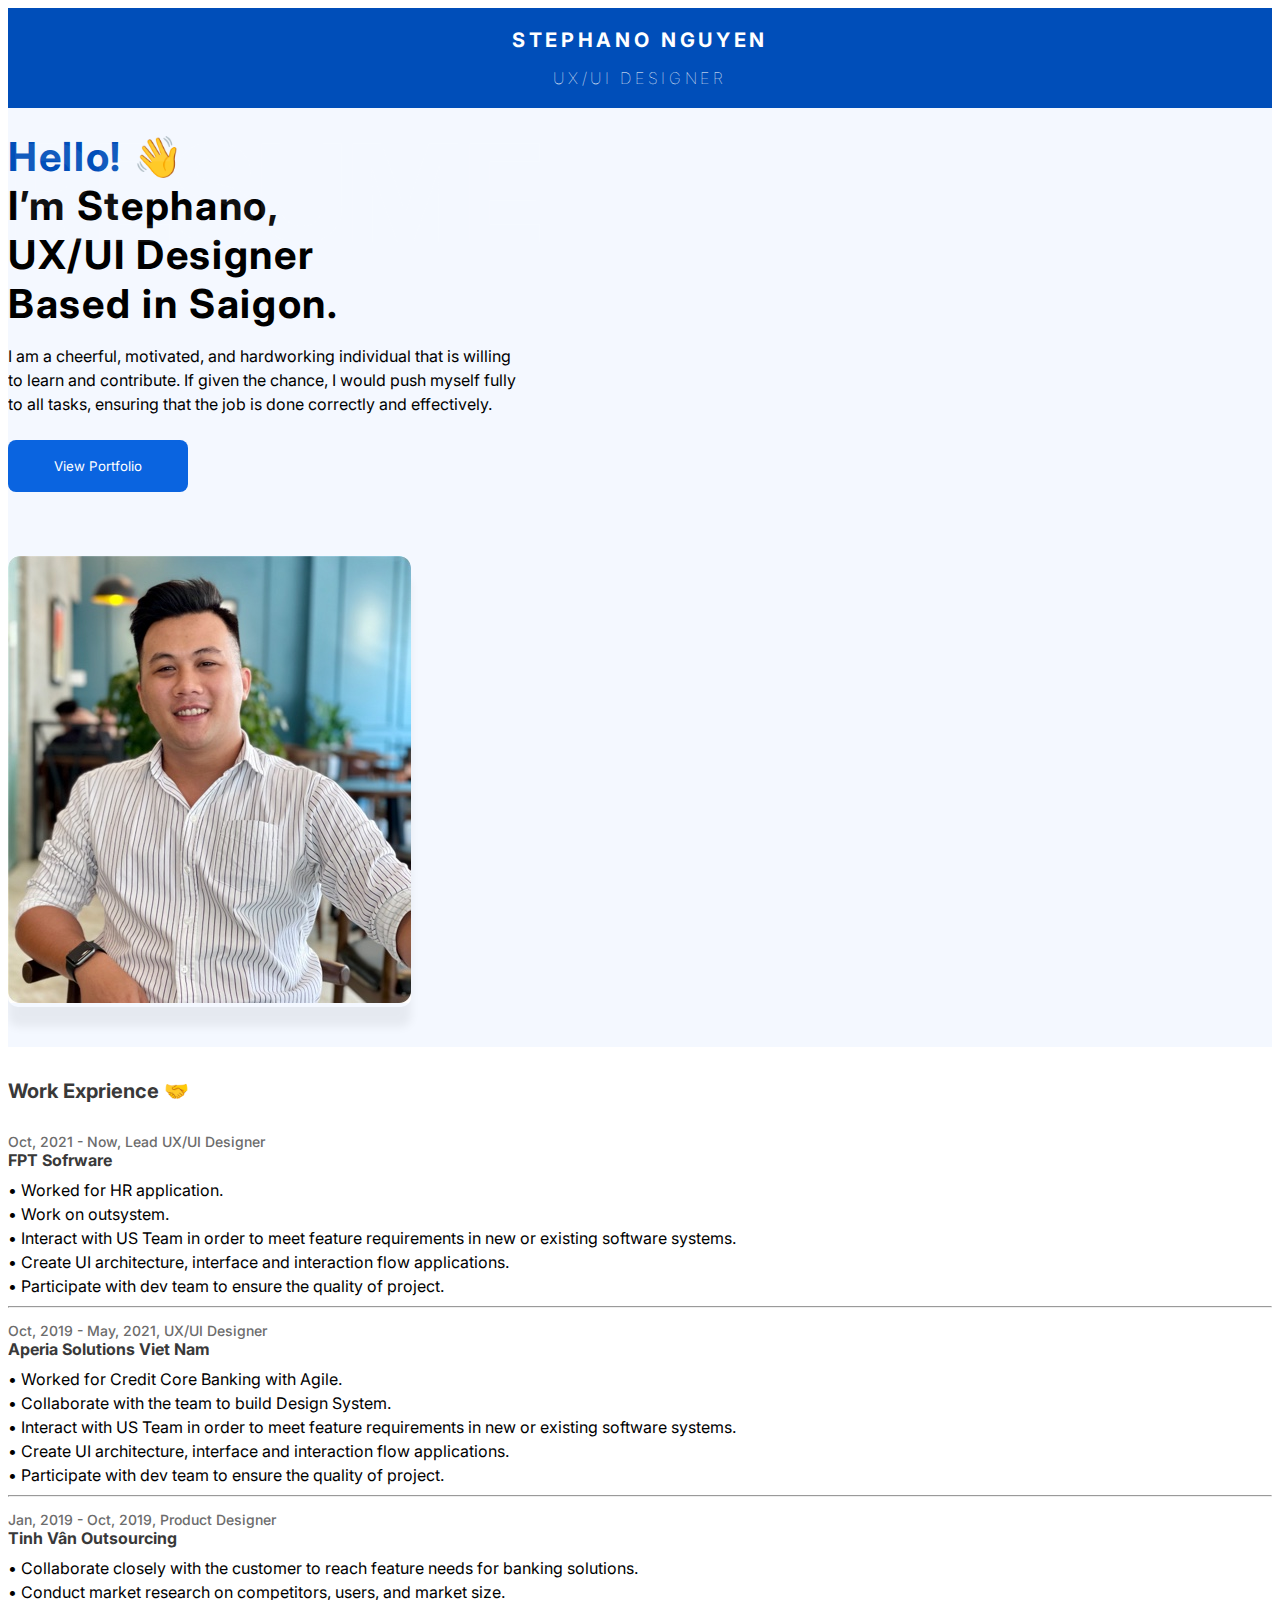
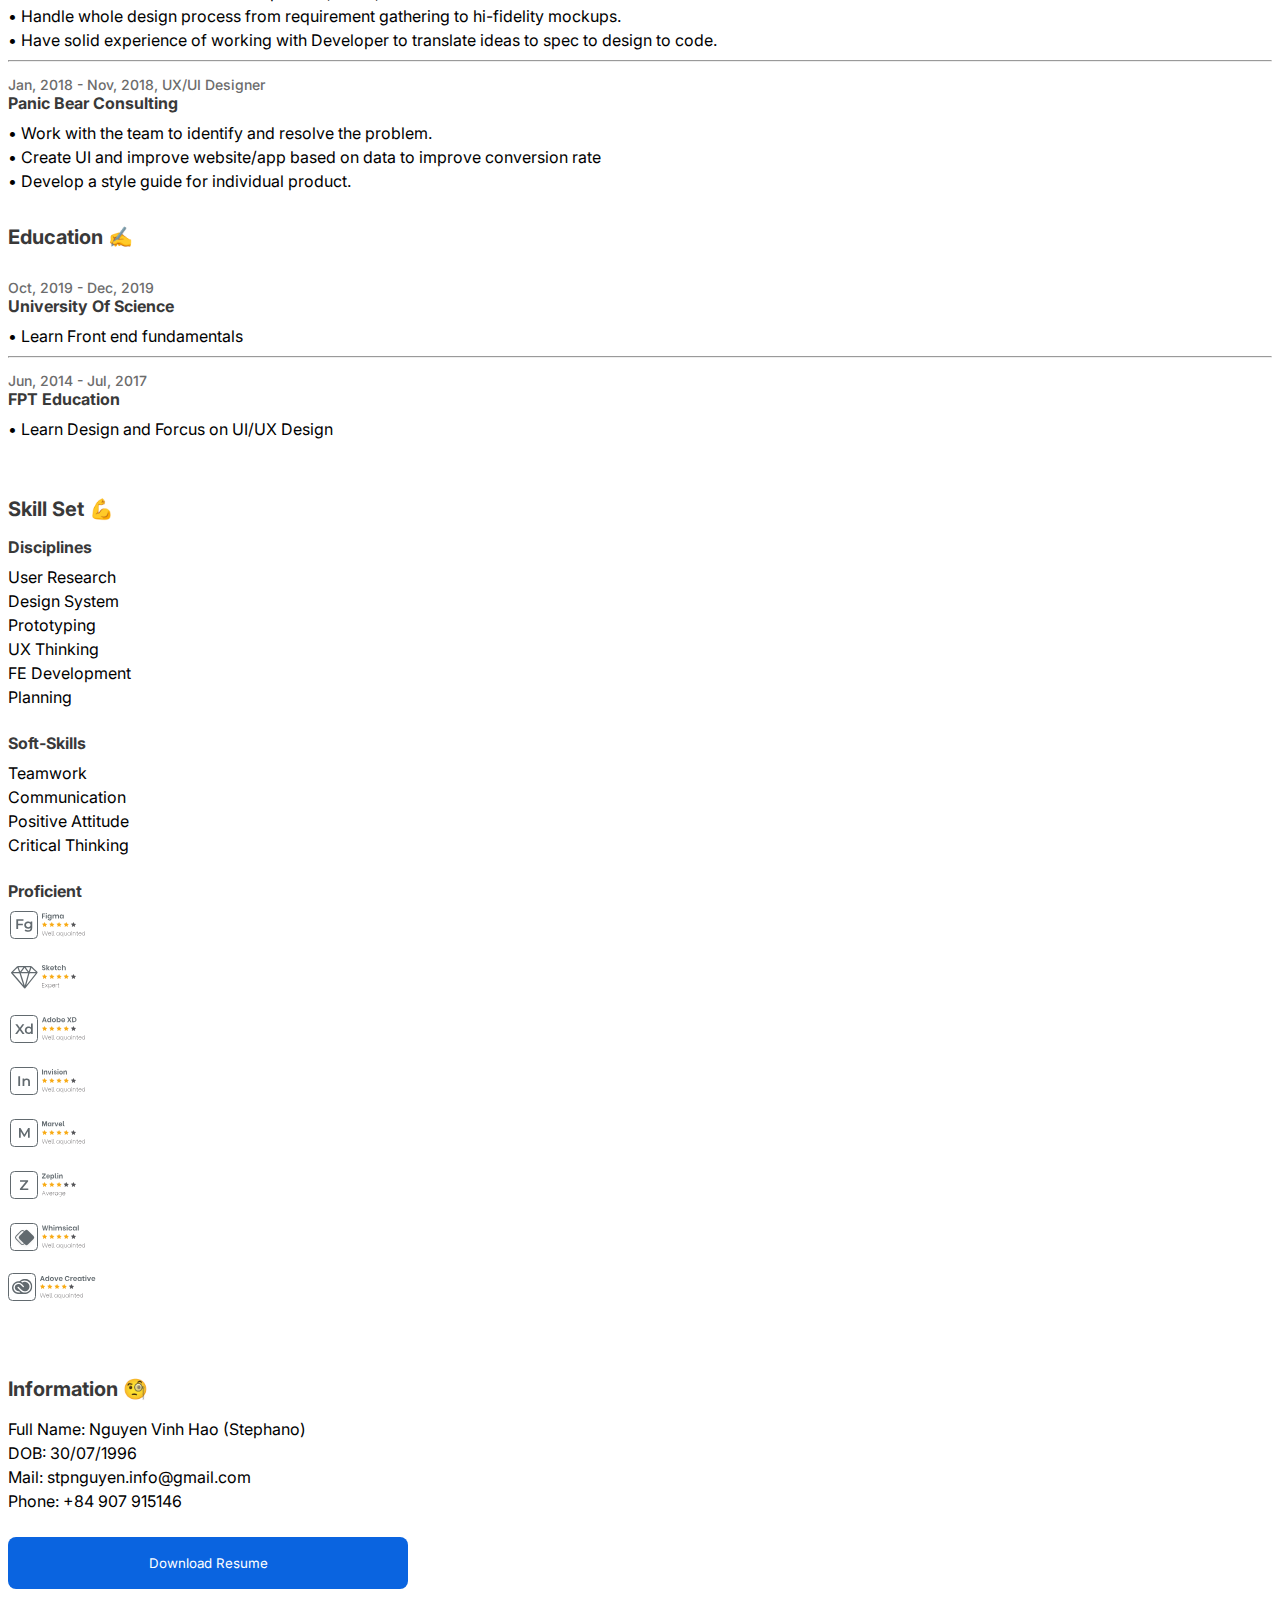
<file: index.html>
<!DOCTYPE html>
<html lang="en">
 <head>
  <meta charset="UTF-8">
  <meta name="viewport" content="width=device-width, initial-scale=1.0">
  <title>Stephano | UX Designer </title>
  <link rel="stylesheet" href="./css/style.css">
  <link rel="stylesheet" href="./css/case.css">
  <link rel="shortcut icon" type="image/png" href="/img/favicon.png" />
  <link rel="stylesheet" href="https://fonts.googleapis.com/css?family=inter">
  <link href="https://cdn.jsdelivr.net/npm/bootstrap@5.0.2/dist/css/bootstrap.min.css" rel="stylesheet" integrity="sha384-EVSTQN3/azprG1Anm3QDgpJLIm9Nao0Yz1ztcQTwFspd3yD65VohhpuuCOmLASjC" crossorigin="anonymous">
  <link rel="stylesheet" href="https://pro.fontawesome.com/releases/v5.10.0/css/all.css">
  <script src="https://cdnjs.cloudflare.com/ajax/libs/jquery/3.6.0/jquery.min.js" integrity="sha512-894YE6QWD5I59HgZOGReFYm4dnWc1Qt5NtvYSaNcOP+u1T9qYdvdihz0PPSiiqn/+/3e7Jo4EaG7TubfWGUrMQ==" crossorigin="anonymous" referrerpolicy="no-referrer"></script>
 </head>
 <body>
  <section class="cover">
   <div class="container-fluid">
    <div class="row">
     <p class="hide">RESUME</p>
     <div class="head">STEPHANO NGUYEN</div>
     <p class="subhead">UX/UI DESIGNER</p>
     </p>
    </div>
  </section>
  <section class="Header s1">
   <div class="container">
    <div class="row justify-content-center" style="align-items: center;">
     <div class="col-sm-12 col-md-7 col-lg-6">
      <p class="qoute">
       <span style="color:#004EB9">Hello! 👋</span>
       <br>I’m Stephano, <br>UX/UI Designer <br>Based in Saigon.
      </p>
      <p style="max-width:520px; padding-bottom: 24px;" class="txt">I am a cheerful, motivated, and hardworking individual that is willing to learn and contribute. If given the chance, I would push myself fully to all tasks, ensuring that the job is done correctly and effectively.</p>
      <button class="cta" style="width:180px">
       <a href="/pages/port.html" target="_blank" style="color:white">View Portfolio</a>
      </button>
     </div>
     <div class="col-sm-12 col-md-5 col-lg-5">
      <div id="avarta">
       <img src="/img/avarta.jpg" class="img-fluid">
      </div>
     </div>
    </div>
   </div>
  </section>
  <section>
   <div class="container">
    <div class="row justify-content-center">
     <div class="col-sm-12 col-md-7 col-lg-6">
      <h2 class="title">Work Exprience 🤝</h2>
      <!-- 1st company -->
      <p class="helptxt">Oct, 2021 - Now, Lead UX/UI Designer</p>
      <p class="subtitle">FPT Sofrware</p>
      <p class="txt">• Worked for HR application. <br> • Work on outsystem. <br> • Interact with US Team in order to meet feature requirements in new or existing software systems. <br> • Create UI architecture, interface and interaction flow applications. <br> • Participate with dev team to ensure the quality of project. </p>
      <hr>
      <!-- 1st company -->
      <p class="helptxt">Oct, 2019 - May, 2021, UX/UI Designer</p>
      <p class="subtitle">Aperia Solutions Viet Nam</p>
      <p class="txt">• Worked for Credit Core Banking with Agile. <br> • Collaborate with the team to build Design System. <br> • Interact with US Team in order to meet feature requirements in new or existing software systems. <br> • Create UI architecture, interface and interaction flow applications. <br> • Participate with dev team to ensure the quality of project. </p>
      <hr>
      <!-- 2rd company -->
      <p class="helptxt">Jan, 2019 - Oct, 2019, Product Designer</p>
      <p class="subtitle">Tinh Vân Outsourcing</p>
      <p class="txt">• Collaborate closely with the customer to reach feature needs for banking solutions. <br> • Conduct market research on competitors, users, and market size. <br> • Handle whole design process from requirement gathering to hi-fidelity mockups. <br> • Have solid experience of working with Developer to translate ideas to spec to design to code. <br>
      </p>
      <hr>
      <!-- 3rd company -->
      <p class="helptxt">Jan, 2018 - Nov, 2018, UX/UI Designer</p>
      <p class="subtitle">Panic Bear Consulting</p>
      <p class="txt">• Work with the team to identify and resolve the problem. <br> • Create UI and improve website/app based on data to improve conversion rate <br> • Develop a style guide for individual product. </p>
      <h2 class="title">Education ✍️</h2>
      <!-- 1st Edu-->
      <p class="helptxt">Oct, 2019 - Dec, 2019</p>
      <p class="subtitle">University Of Science</p>
      <p class="txt">• Learn Front end fundamentals</p>
      <hr>
      <!-- 2rd Edu -->
      <p class="helptxt">Jun, 2014 - Jul, 2017</p>
      <p class="subtitle">FPT Education</p>
      <p class="txt" style="padding-bottom:24px">• Learn Design and Forcus on UI/UX Design</p>
     </div>
     <div class="col-sm-12 col-md-5 col-lg-5">
      <h2 class="title">Skill Set 💪</h2>
      <div class="row Disciplines" style="margin-bottom:24px">
        <p class="subtitle">Disciplines</p>
        <div class="col-6">
         <p class="txt">User Research <br>Design System <br>Prototyping </p>
        </div>
        <div class="col-6">
         <p class="txt">
          <span style="padding-top:16px"></span>UX Thinking <br>FE Development <br>Planning
         </p>
      </div>
       
       </div>
      <div class="row Softskills" style="margin-bottom:24px">
        <p class="subtitle">Soft-skills</p>
        <div class="col-6">
         <p class="txt">Teamwork <br>Communication </p>
        </div>
        <div class="col-6">
         <p class="txt">
          Positive Attitude <br>Critical Thinking
         </p>
        </div>
      </div>
       <div class="row Proficient" style="margin-bottom:24px">
        <p class="subtitle"> Proficient </p>
        <div class="col-4 skill">
         <img src="/img/Figma.svg">
        </div>
        <div class="col-4 skill">
         <img src="/img/Sketch.svg">
        </div>
        <div class="col-4 skill">
         <img src="/img/XD.svg">
        </div>
        <div class="col-4 skill">
         <img src="/img/Invision.svg">
        </div>
        <div class="col-4 skill">
         <img src="/img/Marvel.svg">
        </div>
        <div class="col-4 skill">
         <img src="/img/Zeplin.svg">
        </div>
        <div class="col-4 skill">
         <img src="/img/Whimcical.svg">
        </div>
        <div class="col-4 skill">
         <img src="/img/Adobe.svg">
        </div>
       </div>
       <div class="row">
        <h2 class="title">Information 🧐</h2>
      <p class="txt" style="padding-bottom: 24px;">Full Name: Nguyen Vinh Hao (Stephano) <br> DOB: 30/07/1996 <br> Mail: stpnguyen.info@gmail.com <br> Phone: +84 907 915146 <br>
      </p>
      <div class="col">
        <button class="cta" style="max-width: 400px;">
        <a href="https://drive.google.com/file/d/1oAV1-1uSBtnKZUGoHb5FaGflUFKHqaVv/view?usp=sharing" target="_blank" style="color:white">Download Resume</a>
              </button>
        </div>
      </div>
      </div>
     </div>
     </div>
    </div>
  
  </section>
 
 </body>
</html>
</file>
<file: css/style.css>
@import url('https://fonts.googleapis.com/css2?family=Inter:wght@100;200;300;400;500;600;700;800;900&display=swap');

* {
  font-family: 'Inter', sans-serif;
  overflow-x: hidden;
  text-decoration: none;
  
}
.container {
  max-width: 1280px;
}
.container-fluid{
  padding: 0!important;
}
/* Text style */
h4 {
  text-align: left;
  font-size: 32px;
  font-weight: 900;
  padding-bottom: 16px;
}

.title {
  font-size: 20px;
  font-weight: 700;
  color: #393939;
  text-transform: capitalize;
  padding-bottom: 16px;
  margin: 32px 0 0;
}
.subtitle {
  font-size: 16px;
  font-weight: bold;
  color: #393939;
  text-transform: capitalize;
  padding-bottom: 8px;
  margin: 0;
}
.helptxt {
  font-size: 14px;
  font-weight: 500;
  color: #6c6c6c;
  text-transform: capitalize;
  margin-bottom: 0;
}

.hide {
  font-size: 135px;
  opacity: 0.07;
  padding: 0;
  line-height: 100px;
  font-weight: 700;
  letter-spacing: -4px;
  position: absolute;
  overflow: hidden;
}
.txt {
  padding-bottom: 0;
  font-size: 16px;
  line-height: 24px;
  font-weight: 400;
  letter-spacing: 0.15;
  margin: 0;
}
.top {
  font-size: 24px;
  margin: 0 0 32px 100px;
  border-radius: 8px;
  width: 100%;
}
.qoute {
  margin: 24px 0 16px;
  font-size: 40px;
  font-weight: 700;
  letter-spacing: 1.67px;
  text-align: left;
  transition: all 500ms cubic-bezier(0.77, 0, 0.175, 1);
}

.head {
  font-size: 20px;
  font-weight: 700;
  letter-spacing: 3.67px;
  padding-top: 20px;
}
.subhead {
  font-size: 16px;
  font-weight: 100;
  letter-spacing: 3.67px;
}

/* Container */

.cover {
  height: 100px;
  justify-content: center;
  background-color: #004eb9;
  text-align: center;
  color: white;
}


.content {
  text-align: center;
}

.s1 {
  background-color: #f4f8ff;
  align-items: center;
  display: block;
}

.s2 {
  background: linear-gradient(
    0deg,
    rgba(255, 255, 255, 1) 0%,
    rgb(241 245 253) 100%
  );
}

.s3 {
  background: linear-gradient(180deg, rgba(255,255,255,1) 0%, rgba(255,250,244,1) 40%, rgba(255,246,235,1) 100%);
  margin-bottom: 40px;
}
.s4 {
  background-color: #fffaf4;
  height: 100%;
}


/* Image */

#avarta {
  width: fit-content;
  margin: 40px 0;
  border-radius: 10px;
  box-shadow: 0 20px 10px 0 rgb(0 0 7 / 6%);
}

#cover {
  width: fit-content;
  margin: 40px 0;
}

a {
  color: white;
  text-decoration: none;
}
a:link {
  color: white;
  text-decoration: none;
}

.cta {
  width: 100%;
  height: 52px;
  color: white;
  background-color: #0a64e0;
  text-align: center;
  border: none;
  margin-bottom: 24px;
  border-radius: 8px;
}

.cta:hover {
  color: white;
  background-color: #3e77c7;
  border: none;
}

.skill {
  padding-bottom: 16px;
}

.goal {
  background-color: #f8f8f8;
  border-color: #b3b3b3;
  width: 100%;
  height: 240px;
  border-radius: 8px;
  margin: 24px 0 16px 0;
  transition: all 250ms ease-in;
}

/* Button */

#button {
  width: 50px;
  height: 50px;
  color: white;
  background: linear-gradient(
    150deg,
    rgba(23, 157, 242, 1) 0%,
    rgba(10, 100, 224, 1) 100%
  );
  border-radius: 50%;
  position: fixed;
  display: flex;
  align-items: center;
  justify-content: center;
  bottom: 40px;
  right: 24px;
  cursor: pointer;
  transition: background-color 0.3s, opacity 0.5s, visibility 0.5s;
  opacity: 0;
  visibility: hidden;
  text-decoration: none;
  z-index: 1;
}
#button:hover {
  cursor: pointer;
  background: linear-gradient(
    150deg,
    rgba(23, 157, 123, 1) 0%,
    rgba(10, 100, 224, 1) 100%
  );
}

#button.show {
  opacity: 1;
  visibility: visible;
}

/* Layout */
.carousel-inner img {
  width: 100%;
  height: 100%;
  object-fit: cover;
}
.bg_slider{
  width: 100%;
  background: linear-gradient(180deg, rgba(255,255,255,1) 0%, rgba(255,250,244,1) 65%, rgba(255,246,235,1) 100%);
}
.learnmore {
  display: flex;
  justify-content: space-between;
  background-color: #6c6c6c;
  border-radius: 16px;
  color: white;
  padding:16px;
  margin-bottom: 32px;
  min-width: 343px;
  width: 768px;
}
.learnmore_p{
  display: block;
  width: 400px;
  justify-content: start;
  padding-top: 12px;
}
.learnmore_btn{
  display: flex;
  width: fit-content;
  justify-content: end;
}
.t1{
  position: absolute;
  z-index: -1;
  /* top: 10;
  right: 110px; */
}
.cnt_fixed{
  max-width: 1280px;
  position: relative;
  z-index: -1;
}
</file>
<file: css/case.css>
@import url('https://fonts.googleapis.com/css2?family=Inter:wght@100;200;300;400;500;600;700;800;900&display=swap');

* {
  font-family: 'Inter', sans-serif;
  overflow-x: hidden;
  text-decoration: none;
}



/* Text style */
#wrapper {
  width: 100%;
  max-width: 1280px;
  margin: 0 auto;
  
}
.research {
  border: solid 1px #d6d6d6;
  padding: 24px;
  background-color: white;
  border-radius: 10px;
  margin-bottom: 24px;
  box-shadow: 0 20px 10px 0 rgb(0 0 7 / 2%);
}

.research_item {
  align-items: flex-end;
  margin-bottom: 24px;
  font-size: 14px;
}

.highline {
  width: 100%;
  padding: 80px 16px 16px 16px;
  background: linear-gradient(
    150deg,
    rgba(23, 157, 242, 1) 0%,
    rgba(10, 100, 224, 1) 100%
  );
  color: #ffff;
  border-radius: 8px;
}

.ctn_competitor {
  display: flex;
  justify-content: start;
  width: 100%;

}

.competitor {
  border-radius: 8px;
  border: solid 1px #d4d4d4;
  background-color: #fbfbfb;
  font-size: 12px;
  padding-top: 16px;
  margin: 0px 16px 24px 0;
  align-items: center;
  overflow-x: visible;
  width: 20%;
}

.competitor:hover {
  background-color: white;
  box-shadow: 0 20px 10px 0 rgb(0 0 7 / 5%);
}

.block_goal {
  height: 100%;
  background: linear-gradient(
    150deg,
    rgba(23, 157, 242, 1) 0%,
    rgba(10, 100, 224, 1) 100%
  );
  padding: 40px 16px 40px 16px !important;
  margin-bottom: 40px;
  display: block;
  border-right: 1 solid white;
  color: white;
  font-size: 14px;
}

.painpoint {
  padding: 24px 16px 16px 16px;
  background-color: white;
  height: 320px;
  text-align: center;
  justify-content: center;
  border-radius: 8px;
  color: black;
}

#line {
  width: 48px;
  height: 4px;
  background-color: #1276ff;
  margin-bottom: 16px;
  border-radius: 8px;
}

/* ________________________________ */

#header {
  margin-bottom: 40px;
  align-items: center;
  background: linear-gradient(
    0deg,
    rgba(255, 255, 255, 1) 0%,
    rgb(241 245 253) 100%
  );
}

.header_cnt {
  align-items: center;
  display: block;
  padding-top: 40px;
  position: relative;
}

#Intro {
  margin: 24px 0 16px;
  font-size: 40px;
  font-weight: 700;
  text-align: left;
  transition: all 500ms cubic-bezier(0.77, 0, 0.175, 1);
}
/* Text */
.label {
  padding-bottom: 0;
  font-size: 14px;
  line-height: 24px;
  font-weight: 400;
  letter-spacing: 0.15;
  margin: 0;
}

.value {
  font-size: 16px;
  font-weight: bold;
  color: #393939;
  text-transform: capitalize;
  padding-bottom: 8px;
  margin: 0;
}

.iframe {
  display: flex;
  align-items: center;
}

.block {
  width: 100%;
  height: 100%;
  margin-bottom: 40px;
}
.block1 {
  width: 100%;
  min-height: 768px;
  margin-bottom: 40px;
  align-items: center;
  display: flex;
  padding: 40px 0 40px 0;
  
}
.t_case {
  font-size: 20px;
  font-weight: 700;
  color: #393939;
  text-transform: capitalize;
  padding-bottom: 8px;
}

.connect {
  display: flex;
  text-align: center;
  justify-content: center;
  width: 100%;
  overflow-x: scroll;
}
.connect_item {
  margin-right: 16px;
  min-width: 100px;
  height: fit-content;
  font-size: 14px;
  color: #5e5e53;;
  width: 200px;
}
/* stay connect*/

.product_seg {
  width: 100%;
  display: flex;
  padding-bottom: 24px;
  overflow: hidden;
}
#p_left {
  background: linear-gradient(
    150deg,
    rgba(23, 157, 242, 1) 0%,
    rgba(10, 100, 224, 1) 100%
  );
  height: 313px;
  border-radius: 8px;
  text-align: center;
  align-items: center;
  display: flex;
  padding: 0 8px 0 8px;
}

#guidline {
  width: 80%;
  height: 328px;
  display: block;
  font-size: 13px;
  overflow: hidden;
}
.p_infor {
  background-color: #ffff;
  border: solid 1px #e3e3e3;
  border-radius: 8px;
  padding: 16px;
  margin-bottom: 16px;
  font-size: 14px;
  display: flex;
}
.p_infor:hover {
  background-color: #fafafa;
}

.p_detail {
  border-right: solid 1px #e3e3e3;
  padding: 8px 0 0 0;
  height: 60px;
  width: 36%;
}

.p_detail_img {
  padding-top: 6px;
  margin-left: 24px;
  width: 80%;
  margin-right: 16px;
  justify-content: center;
  align-items: center;
}

.s5 {
  background: linear-gradient(
    180deg,
    rgb(255 255 255) 0%,
    rgb(237 243 255) 100%
  );
  margin-bottom: 40px;
}

.count {
  width: 40px;
  height: 40px;
  border-radius: 50%;
  border: 1px solid #393939;
  background-color: transparent;
  margin-bottom: 16px;
  text-align: center;
  padding-top: 8px;
  overflow: hidden;
  color: #393939;
}
.ic {
  margin-right: 16px;
}

/* -------------------------------------------







/* Style the tab */
.tab-w {
  justify-content: center;
  display: flex;
  margin: 32px 0 24px 0;
}
.tab {
    display: flex;
    background-color: #F7F9FA;
    border: 1px solid #E3E3E3;
    justify-content: center;
    border-radius: 40px;
    transition: color 0.3s ease-in;
    height: 64px;
    justify-content: center;
    align-items: center;
   padding: 0 8px 0 8px;
}

/* Style the buttons inside the tab */
.tab button {
  height: 48px;
  background-color: inherit;
  border: none;
  outline: none;
  cursor: pointer;
  transition: 0.3s ease-in;
  font-size: 16px;
  border-radius: 40px;
  width: 160px;
}

/* Change background color of buttons on hover */
.tab button:hover {
  color: #0a64e0;
}

/* Create an active/current tablink class */
.tab button.active {
  background-color: #0a64e0;
  color: #ffff;
  border-radius: 40px;
  transition: 0.3s ease-in;
}

/* Style the tab content */
.tabcontent {
  /* display: none;
  padding: 6px 12px; */
  background-color: inherit;
  transition: 0.3s ease-in;

}
.sticky {
  margin-top: 24px;
  position: fixed;
  top: 0;
  box-shadow: 0 20px 10px 0 rgb(0 0 7 / 6%);
  transition: 0.1s ease-in;
  background-color: white;

}

/*Button */

#back_button{
  width: 50px;
  height: 50px;
  border-radius: 50%;
  background-color: #E9F2FF;
  border: 1px solid #0A64E0;
  color: #0A64E0;
  top: 24px;
  left: 24px;
  position: fixed;
  cursor: pointer;
  align-items: center;
  justify-content: center;
  display: flex;
  padding-right: 3px;
  z-index: 1;
}
#back_button:hover {
  background-color: #0A64E0;
  border: 1px solid #0A64E0;
  color: #E9F2FF;
}


.product_ic{
  padding-bottom: 16px;
}


.expect_item{
  width: 100%;
  align-items: center;
  text-align: center;
  display: block;
  justify-content: center;
  border-right: solid 0.2px #ffffff38;
}
.cta_case {
  width: 200px;
  height: 52px;
  color: white;
  background-color: #0a64e0;
  text-align: center;
  border: none;
  margin-bottom: 24px;
  border-radius: 8px;
}

.cta_case:hover {
  color: white;
  background-color: #3e77c7;
  border: none;
}

/* Configure for mobile devices */

@media (max-width: 500px) {
  #dots1{
    width: 343px;
  }
  p {
    font-size: 13px;
  }

  .p_detail h4 {
    font-size: 14px;
  }
  .cta_case{
    width: 100%;
  }
  #p_left {
    height: 120px;
    text-align: center;
    align-items: center;
    display: flex;
    justify-content: center;
    margin-bottom: 24px;
  }

  #p_left h2 {
    font-size: 16px;
  }

  .p_detail_img {
    padding-top: 12px;
    width: 70%;
    margin: 0 0 0 12px;
  }

  .p_detail_img img {
    width: 36px;
    height: 36px;
    padding-right: 0;
  }
  .ic {
    margin-right: 12px;
  }
  #back_button{
    width: 32px;
    height: 32px;
    display: none;

  }
  .connect{
    justify-content: flex-start;
    margin-left: 24px;
  }
  .sticky {
    width: 100%;
  }
  .tab button{
    font-size: 14px;
  }
  .ctn_competitor {
    display: block;
    justify-content: start;
  }
  
  .competitor {
    width: 100%;
  }
  .carousel-caption{
    display: none;
  }
  #hd{
    margin-bottom: 24px;
  }
   .block1 {
    min-height: fit-content;
}
#prd_margin{
  margin: 0;
}
#mobile_btn{
  width: 100%;
}
#pattern_1{
  width: 343px;
}
#dots{
  width: 320px;
}
}

@media (width: 414px) {
  p {
    font-size: 13px;
  }

  .p_detail h4 {
    font-size: 14px;
  }

  #p_left {
    height: 120px;
    text-align: center;
    align-items: center;
    display: flex;
    justify-content: center;
    margin-bottom: 24px;
  }

  #p_left h2 {
    font-size: 16px;
  }

  .p_detail_img {
    padding-top: 8px;
    width: 70%;
    margin: 0 0 0 12px;
  }

  .p_detail_img img {
    width: 36px;
    height: 36px;
    padding-right: 0;
  }
  .ic {
    margin-right: 12px;
  }
  #back_button{
    width: 32px;
    height: 32px;

  }
  .connect{
    justify-content: flex-start;
    margin-left: 24px;
  }
  .sticky {
    width: 100%;
  }
  .tab button {
    font-size: 14px;
  }
  #prd_margin{
    margin: 0;
  }
  .header_cnt{
    padding-top: 0;
  }
}


@media (width: 428px) {
  p {
    font-size: 13px;
  }

  .p_detail h4 {
    font-size: 14px;
  }

  #p_left {
    height: 120px;
    text-align: center;
    align-items: center;
    display: flex;
    justify-content: center;
    margin-bottom: 24px;
  }

  #p_left h2 {
    font-size: 16px;
  }

  .p_detail_img {
    padding-top: 8px;
    width: 70%;
    margin: 0 0 0 12px;
  }

  .p_detail_img img {
    width: 40px;
    height: 40px;
    padding-right: 0;
  }
  .ic {
    margin-right: 12px;
  }
  #back_button{
    width: 32px;
    height: 32px;

  }
  .connect{
    justify-content: flex-start;
    margin-left: 24px;
  }
  .sticky {
    width: 100%;
  }
  .tab button {
    font-size: 14px;
  }
  #prd_margin{
    margin: 0;
  }
  .header_cnt{
    padding-top: 0;
  }
}


@media (max-width:768px){
  .connect{
    justify-content: flex-start;
    margin-left: 24px;
  }
}
</file>
